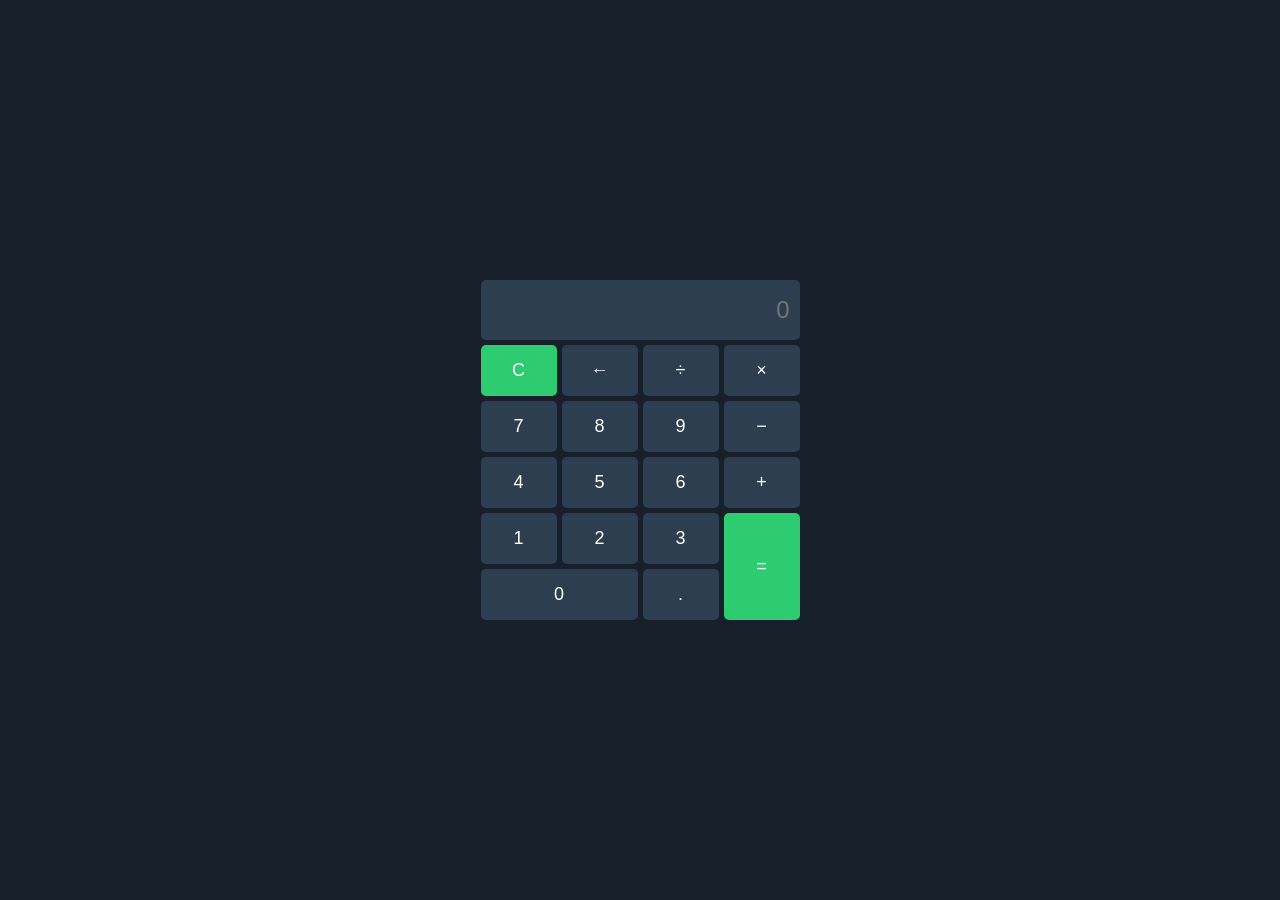
<file: index.html>
<!DOCTYPE html>
<html lang="en">
    <head>
        <meta charset="UTF-8">
        <meta name="viewport" content="width=device-width, initial-scale=1.0">
        <link rel="stylesheet" href="calc.css">
        <title>Calculator</title>
    </head>

    <body>
        <div class="calculator">
            <input type="text" id="display" placeholder="0" class="display" disabled>

            <div class="buttons">
                <button class="clear" onclick="clearDisplay()">C</button>
                <button class="erase" onclick="erase()">←</button>
                <button class="operator" onclick="appendValue('/')">÷</button>
                <button class="operator" onclick="appendValue('*')">× </button>
                

                <button class="number" onclick="appendValue('7')">7</button>
                <button class="number" onclick="appendValue('8')">8</button>
                <button class="number" onclick="appendValue('9')">9</button>
                <button class="operator" onclick="appendValue('-')">−</button>
                

                <button class="number" onclick="appendValue('4')">4</button>
                <button class="number" onclick="appendValue('5')">5</button>
                <button class="number" onclick="appendValue('6')">6</button>
                <button class="operator" onclick="appendValue('+')">+</button>

                <button class="number" onclick="appendValue('1')">1</button>
                <button class="number" onclick="appendValue('2')">2</button>
                <button class="number" onclick="appendValue('3')">3</button>
                
                <button class="equal" onclick="calculateResult()">=</button>
                <button class="zero" onclick="appendValue('0')">0</button>
                <button class="number" onclick="appendValue('.')">.</button>
                
                
            </div>
        </div>
        <script src="script.js">    </script>
    </body>
</html>
</file>
<file: calc.css>
body {
margin: 0;
font-family: Arial, sans-serif;
background: #17202A;
display: flex;
justify-content: center;
align-items: center;
height: 100vh;
}

.display {
width: 100%;
height: 60px;
text-align: right;
font-size: 24px;
padding: 10px;
border: none;
border-radius: 5px;
background: #2c3e50;;
margin-bottom: 5px;
box-sizing: border-box;
color: #fff;
}

.buttons {
display:grid;
grid-template-columns: repeat(4, 1fr);
gap: 5px;
}

button {
padding: 15px;
font-size: 18px;
border: none;
border-radius: 5px;
cursor: pointer;
transition: 0.2s;
}

button:hover {
opacity: 0.85;
transform: scale(1.02);
}

.number {
background-color: #2c3e50;
color:#fff;
}

.operator {
background-color: #2c3e50;
color: #fff;
}

.equal {
background-color: #2ECC71;
color: #fff;
grid-row: span 2;
}

.clear {
background-color: #2ECC71;
color: #fff;
}

.zero{
    background-color:#2c3e50;
    color: #fff;
    grid-column: span 2;
}

.erase{
    background-color: #2c3e50;
    color: #fff;
}
</file>
